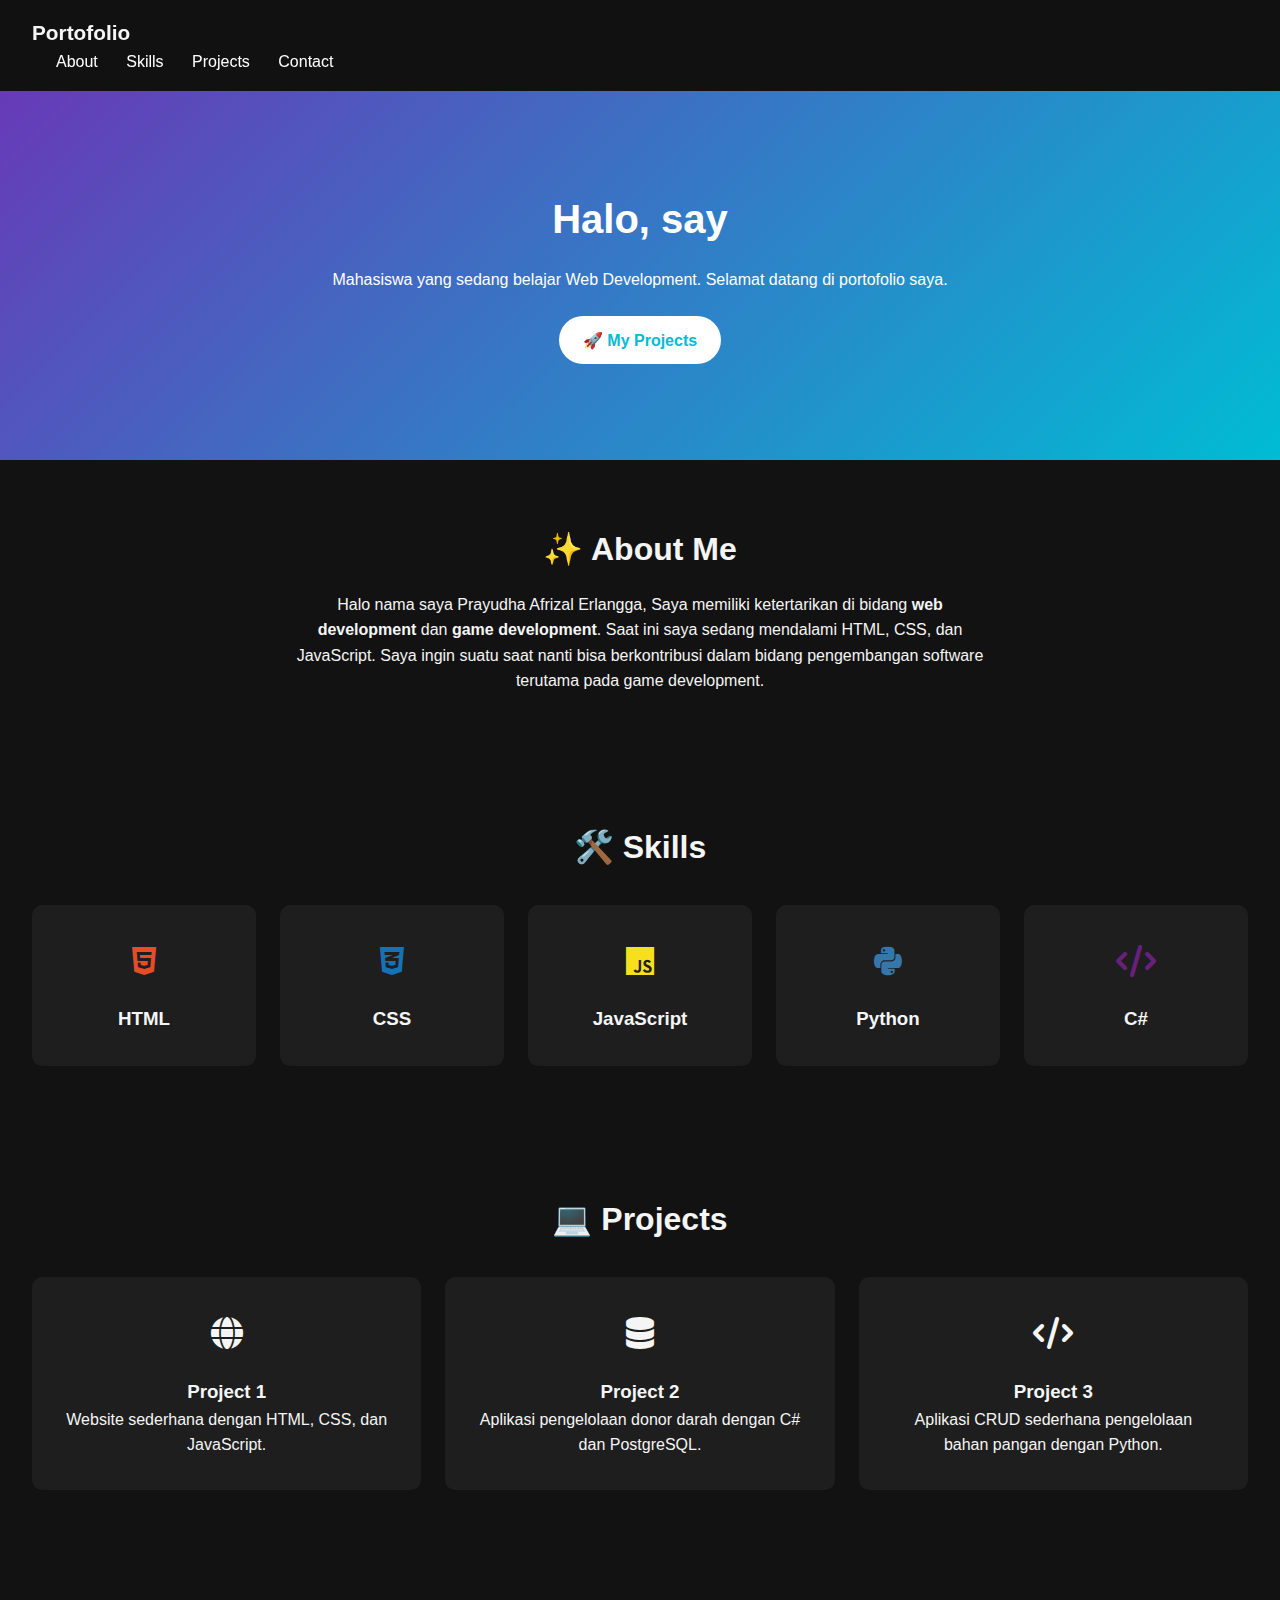
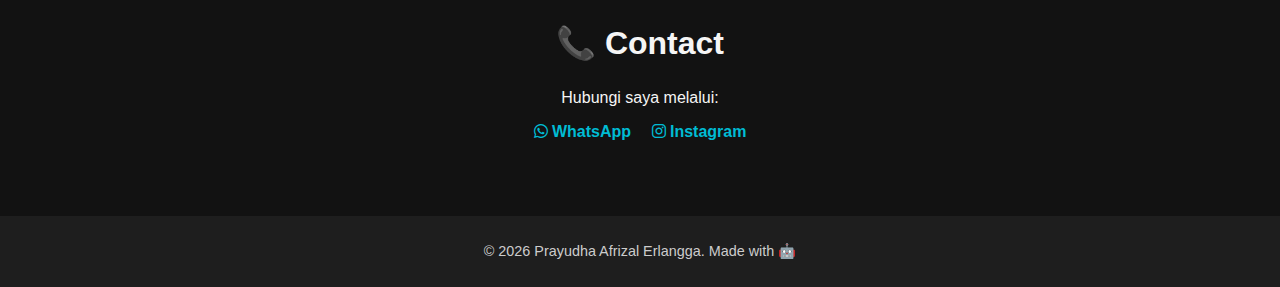
<file: index.html>
<!doctype html>
<html lang="id">
<head>
  <meta charset="utf-8" />
  <meta name="viewport" content="width=device-width, initial-scale=1" />
  <title>Portofolio - Prayudha Afrizal Erlangga</title>
  <meta name="description" content="Website portofolio modern dengan HTML, CSS, dan JavaScript." />
  <link rel="stylesheet" href="style.css">
  <link rel="stylesheet" href="https://cdnjs.cloudflare.com/ajax/libs/font-awesome/6.5.0/css/all.min.css">
</head>
<body>
  <header>
    <nav>
      <div class="logo">Portofolio</div>
      <div>
        <a href="#about">About</a>
        <a href="#skills">Skills</a>
        <a href="#projects">Projects</a>
        <a href="#contact">Contact</a>
      </div>
    </nav>
  </header>

  <section class="hero">
    <h1 id="typing"></h1>
    <p>Mahasiswa yang sedang belajar Web Development. Selamat datang di portofolio saya.</p>
    <a href="#projects" class="btn">🚀 My Projects</a>
  </section>

  <section id="about" class="about">
    <h2>✨ About Me</h2>
    <p>Halo nama saya Prayudha Afrizal Erlangga, Saya memiliki ketertarikan di bidang <b>web development</b> dan <b>game development</b>. Saat ini saya sedang mendalami HTML, CSS, dan JavaScript. Saya ingin suatu saat nanti bisa berkontribusi dalam bidang pengembangan software terutama pada game development.</p>
  </section>

  <section id="skills" class="skills">
    <h2>🛠️ Skills</h2>
    <div class="skills-grid">
      <div class="card">
        <div class="card-icon"><i class="fa-brands fa-html5" style="color:#e44d26"></i></div>
        <h3>HTML</h3>
      </div>
      <div class="card">
        <div class="card-icon"><i class="fa-brands fa-css3-alt" style="color:#1572b6"></i></div>
        <h3>CSS</h3>
      </div>
      <div class="card">
        <div class="card-icon"><i class="fa-brands fa-js" style="color:#f7df1e"></i></div>
        <h3>JavaScript</h3>
      </div>
      <div class="card">
        <div class="card-icon"><i class="fa-brands fa-python" style="color:#3776ab"></i></div>
        <h3>Python</h3>
      </div>
      <div class="card">
        <div class="card-icon"><i class="fa-solid fa-code" style="color:#68217a"></i></div>
        <h3>C#</h3>
      </div>
    </div>
  </section>

  <section id="projects" class="projects">
    <h2>💻 Projects</h2>
    <div class="projects-grid">
      <div class="card">
        <div class="card-icon"><i class="fa-solid fa-globe"></i></div>
        <h3>Project 1</h3>
        <p>Website sederhana dengan HTML, CSS, dan JavaScript.</p>
      </div>
      <div class="card">
        <div class="card-icon"><i class="fa-solid fa-database"></i></div>
        <h3>Project 2</h3>
        <p>Aplikasi pengelolaan donor darah dengan C# dan PostgreSQL.</p>
      </div>
      <div class="card">
        <div class="card-icon"><i class="fa-solid fa-code"></i></div>
        <h3>Project 3</h3>
        <p>Aplikasi CRUD sederhana pengelolaan bahan pangan dengan Python.</p>
      </div>
    </div>
  </section>

  <section id="contact" class="contact">
    <h2>📞 Contact</h2>
    <p>Hubungi saya melalui:</p>
    <a href="https://wa.me/6285803681573" target="_blank"><i class="fab fa-whatsapp"></i> WhatsApp</a> 
    <a href="https://instagram.com/afrzlgga" target="_blank"><i class="fab fa-instagram"></i> Instagram</a> 
  </section>

  <footer>
    © <span id="year"></span> Prayudha Afrizal Erlangga. Made with 🤖
  </footer>

  <script src="script.js"></script>
</body>
</html>
</file>
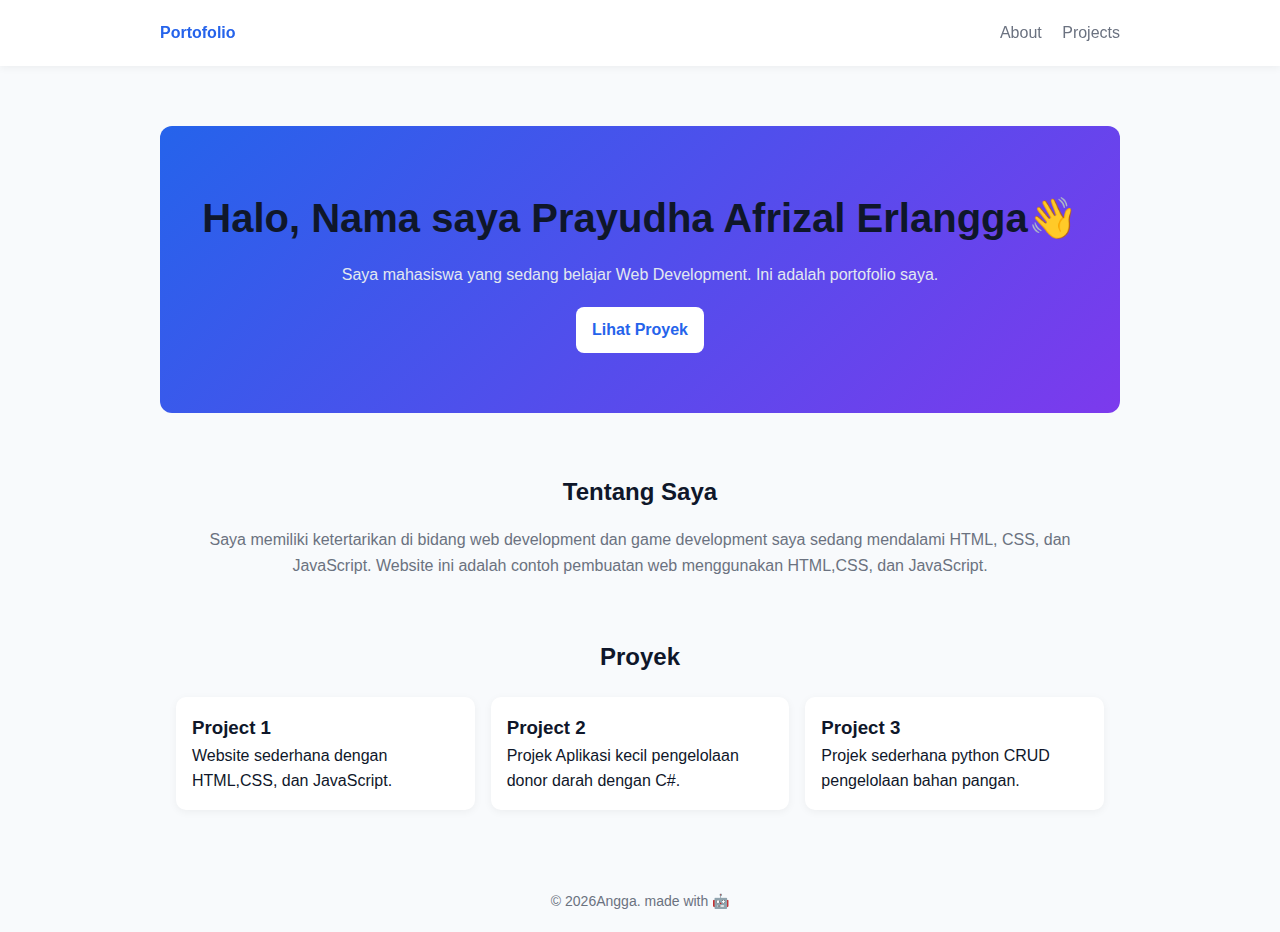
<file: Portofolio.html>
<!doctype html>
<html lang="id">
<head>
  <meta charset="utf-8" />
  <meta name="viewport" content="width=device-width, initial-scale=1" />
  <title>Portofolio - Prayudha Afrizal Erlangga</title>
  <meta name="description" content="Website portofolio sederhana dengan HTML, CSS, dan JavaScript." />
  <style>
    :root{--primary:#2563eb;--bg:#f8fafc;--text:#0f172a;--muted:#6b7280;--card:#ffffff}
    *{box-sizing:border-box;margin:0;padding:0;font-family:Inter, sans-serif}
    body{background:var(--bg);color:var(--text);line-height:1.6}
    header{padding:20px;position:sticky;top:0;background:white;box-shadow:0 2px 8px rgba(0,0,0,0.05)}
    nav{max-width:960px;margin:auto;display:flex;justify-content:space-between;align-items:center}
    nav a{margin-left:16px;text-decoration:none;color:var(--muted)}
    nav a:hover{color:var(--primary)}

    section{max-width:960px;margin:60px auto;padding:0 16px}
    h1,h2,h3{color:var(--text)}
    h1{font-size:32px;margin-bottom:12px}
    h2{font-size:24px;margin-bottom:16px;text-align:center}
    .hero{text-align:center;padding:60px 20px;background:linear-gradient(135deg,var(--primary),#7c3aed);color:white;border-radius:12px}
    .hero h1{font-size:40px;margin-bottom:12px}
    .hero p{color:#e2e8f0}
    .btn{display:inline-block;margin-top:20px;padding:10px 16px;border-radius:8px;background:white;color:var(--primary);font-weight:600;text-decoration:none}
    .about,.projects{margin-top:40px}
    .about p{text-align:center;color:var(--muted)}
    .projects-grid{display:grid;grid-template-columns:repeat(auto-fit,minmax(260px,1fr));gap:16px;margin-top:20px}
    .card{background:var(--card);padding:16px;border-radius:10px;box-shadow:0 2px 8px rgba(0,0,0,0.05);transition:transform .2s}
    .card:hover{transform:translateY(-4px)}
    footer{text-align:center;padding:20px;color:var(--muted);margin-top:60px;font-size:14px}

    /* Responsive */
    @media(max-width:600px){.hero h1{font-size:28px}}
  </style>
</head>
<body>
  <header>
    <nav>
      <div style="font-weight:700;color:var(--primary)">Portofolio</div>
      <div>
        <a href="#about">About</a>
        <a href="#projects">Projects</a>
      </div>
    </nav>
  </header>

  <section class="hero">
    <h1>Halo, Nama saya Prayudha Afrizal Erlangga👋</h1>
    <p>Saya mahasiswa yang sedang belajar Web Development. Ini adalah portofolio saya.</p>
    <a href="#projects" class="btn">Lihat Proyek</a>
  </section>

  <section id="about" class="about">
    <h2>Tentang Saya</h2>
    <p>Saya memiliki ketertarikan di bidang web development dan game development saya sedang mendalami HTML, CSS, dan JavaScript. Website ini adalah contoh pembuatan web menggunakan HTML,CSS, dan JavaScript.</p>
  </section>

  <section id="projects" class="projects">
    <h2>Proyek</h2>
    <div class="projects-grid">
      <div class="card">
        <h3>Project 1</h3>
        <p>Website sederhana dengan HTML,CSS, dan JavaScript.</p>
      </div>
      <div class="card">
        <h3>Project 2</h3>
        <p>Projek Aplikasi kecil pengelolaan donor darah dengan C#.</p>
      </div>
      <div class="card">
        <h3>Project 3</h3>
        <p>Projek sederhana python CRUD pengelolaan bahan pangan.</p>
      </div>
    </div>
  </section>

  <footer>
    © <span id="year"></span>Angga. made with 🤖

  </footer>

  <script>
    // Tambahkan JavaScript sederhana
    document.getElementById('year').textContent = new Date().getFullYear();

    // Contoh interaksi JS: animasi kecil saat scroll
    window.addEventListener('scroll', () => {
      const nav = document.querySelector('header');
      if(window.scrollY > 30){
        nav.style.background = 'var(--primary)';
        nav.style.color = 'white';
      } else {
        nav.style.background = 'white';
        nav.style.color = 'var(--primary)';
      }
    });
  </script>
</body>
</html>
</file>
<file: style.css>
:root {
  --primary: #00bcd4;
  --secondary: #673ab7;
  --bg-dark: #121212;
  --bg-card: #1e1e1e;
  --text-light: #f5f5f5;
  --text-muted: #cccccc;
}

* {
  margin: 0;
  padding: 0;
  box-sizing: border-box;
}

html {
  scroll-behavior: smooth;
  scroll-padding-top: 80px;
}

body {
  font-family: Arial, sans-serif;
  background: var(--bg-dark);
  color: var(--text-light);
  line-height: 1.6;
}

header {
  position: sticky;
  top: 0;
  z-index: 1000;
  background: rgba(18, 18, 18, 0.9);
  backdrop-filter: blur(8px);
  padding: 1rem 2rem;
  display: flex;
  justify-content: space-between;
  align-items: center;
  transition: background 0.3s ease, color 0.3s ease;
}

header.scrolled {
  background: linear-gradient(135deg, var(--primary), var(--secondary));
}

header .logo {
  font-size: 1.3rem;
  font-weight: bold;
}

header nav a {
  margin-left: 1.5rem;
  text-decoration: none;
  color: white;
  font-weight: 500;
  transition: color 0.3s ease;
}

header nav a:hover {
  color: var(--primary);
}

.hero {
  text-align: center;
  padding: 6rem 2rem;
  background: linear-gradient(135deg, var(--secondary), var(--primary));
  color: white;
}

.hero h1 {
  font-size: 2.5rem;
  margin-bottom: 1rem;
}

.hero p {
  margin-bottom: 1.5rem;
}

.btn {
  display: inline-block;
  padding: 0.7rem 1.5rem;
  border-radius: 30px;
  background: white;
  color: var(--primary);
  text-decoration: none;
  font-weight: bold;
  transition: background 0.3s ease, transform 0.2s ease;
}

.btn:hover {
  background: var(--text-muted);
  transform: scale(1.05);
}

section {
  padding: 4rem 2rem;
  text-align: center;
}

section h2 {
  font-size: 2rem;
  margin-bottom: 1rem;
}

.about p {
  max-width: 700px;
  margin: auto;
}

.projects-grid, .certified-grid {
  display: grid;
  grid-template-columns: repeat(auto-fit, minmax(220px, 1fr));
  gap: 1.5rem;
  margin-top: 2rem;
}

.certified-grid img {
  width: 100%;
  border-radius: 10px;
  transition: transform 0.3s ease;
  cursor: pointer;
}

.certified-grid img:hover {
  transform: scale(1.05);
}

.card {
  background: var(--bg-card);
  padding: 2rem;
  border-radius: 10px;
  transition: transform 0.3s ease, background 0.3s ease;
}

.card:hover {
  transform: translateY(-8px);
  background: linear-gradient(135deg, var(--secondary), var(--primary));
  color: white;
}

.card-icon {
  font-size: 2rem;
  margin-bottom: 1rem;
}

.skills-grid {
  display: grid;
  grid-template-columns: repeat(auto-fit, minmax(150px, 1fr));
  gap: 1.5rem;
  margin-top: 2rem;
}

.skill-card {
  background: var(--bg-card);
  padding: 1.5rem;
  border-radius: 10px;
  transition: transform 0.3s ease, background 0.3s ease;
}

.skill-card:hover {
  transform: translateY(-8px);
  background: linear-gradient(135deg, var(--secondary), var(--primary));
  color: white;
}

.skill-card i {
  font-size: 2rem;
  margin-bottom: 0.5rem;
}

.contact a {
  display: inline-block;
  margin: 0.5rem;
  text-decoration: none;
  color: var(--primary);
  font-weight: bold;
  transition: color 0.3s ease;
}

.contact a:hover {
  color: var(--secondary);
}

footer {
  text-align: center;
  padding: 1.5rem;
  background: var(--bg-card);
  color: var(--text-muted);
  font-size: 0.9rem;
}

/* Tabs */
.tab-buttons {
  margin-top: 1rem;
}

.tab-btn {
  background: var(--bg-card);
  color: var(--text-light);
  border: none;
  padding: 0.6rem 1.2rem;
  margin: 0 0.3rem;
  border-radius: 5px;
  cursor: pointer;
  transition: background 0.3s ease;
}

.tab-btn.active {
  background: linear-gradient(135deg, var(--secondary), var(--primary));
}

.tab-container {
  overflow: hidden;
  position: relative;
}

.tab-content {
  opacity: 0;
  transform: translateX(100%);
  position: absolute;
  top: 0;
  left: 0;
  width: 100%;
  transition: all 0.5s ease;
}

.tab-content.active {
  opacity: 1;
  transform: translateX(0);
  position: relative;
}

/* Lightbox */
.lightbox {
  display: none;
  position: fixed;
  z-index: 2000;
  padding-top: 60px;
  left: 0;
  top: 0;
  width: 100%;
  height: 100%;
  overflow: auto;
  background: rgba(0, 0, 0, 0.9);
}

.lightbox-img {
  display: block;
  margin: auto;
  max-width: 80%;
  max-height: 80%;
  border-radius: 10px;
  animation: zoom 0.3s ease;
}

@keyframes zoom {
  from {transform: scale(0.7);}
  to {transform: scale(1);}
}

.lightbox .close {
  position: absolute;
  top: 20px;
  right: 40px;
  color: #fff;
  font-size: 2rem;
  font-weight: bold;
  cursor: pointer;
}
</file>
